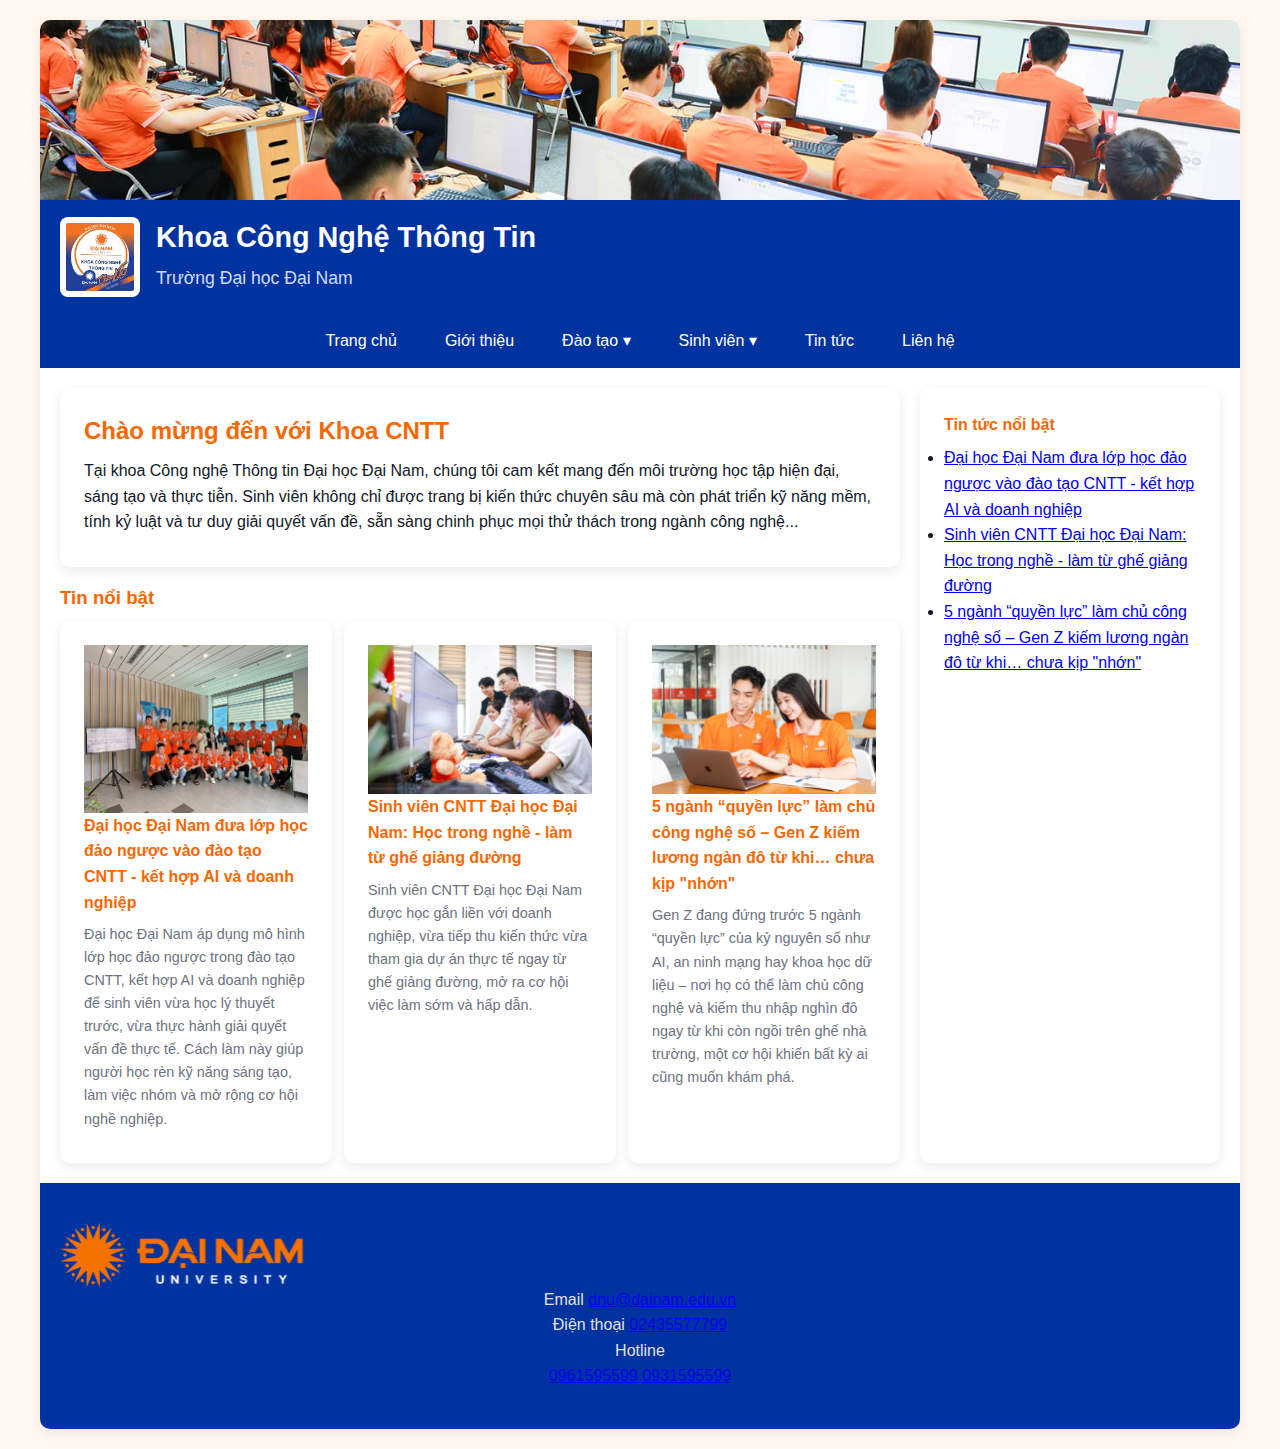
<file: index.html>
<!DOCTYPE html>
<html lang="vi">
<head>
  <meta charset="UTF-8">
  <meta name="viewport" content="width=device-width, initial-scale=1.0">
  <title>Khoa CNTT - Trang chủ</title>
  <link rel="stylesheet" href="css/style.css">
</head>
<body>
  <div class="container">

    <!-- ===== HEADER ===== -->
   <header class="site-header">
  <!-- Banner ảnh khoa -->
  <div class="header-banner">
    <img src="./assets/banner.jpg" alt="Banner Khoa Công Nghệ Thông Tin">
  </div>

  <!-- Logo + Tiêu đề -->
  <div class="header-top">
    <div class="header-logo">
      <img src="assets/logokhoa.jpg" alt="Logo Khoa CNTT">
    </div>
    <div class="header-title">
      <h1>Khoa Công Nghệ Thông Tin</h1>
      <h2>Trường Đại học Đại Nam</h2>
    </div>
  </div>

  <!-- Menu -->
  <nav class="main-nav">
    <ul>
      <li><a href="index.html">Trang chủ</a></li>
      <li><a href="gioi-thieu.html">Giới thiệu</a></li>
      <li>
        <a href="#">Đào tạo ▾</a>
        <ul>
          <li><a href="#">Đại học</a></li>
          <li><a href="#">Thạc sĩ</a></li>
          <li>
            <a href="#">Ngắn hạn ▸</a>
            <ul>
              <li><a href="#">Kỹ năng lập trình</a></li>
              <li><a href="#">Thiết kế web</a></li>
            </ul>
          </li>
        </ul>
      </li>
      <li>
        <a href="#">Sinh viên ▾</a>
        <ul>
          <li><a href="#">CLB</a></li>
          <li><a href="#">Học bổng</a></li>
          <li><a href="#">Việc làm</a></li>
        </ul>
      </li>
      <li><a href="tin-tuc.html">Tin tức</a></li>
      <li><a href="lien-he.html">Liên hệ</a></li>
    </ul>
  </nav>
</header>

    <!-- ===== MAIN CONTENT ===== -->
    <main class="site-main" role="main">

      <!-- NỘI DUNG CHÍNH -->
      <section>
        <article class="card">
          <h2>Chào mừng đến với Khoa CNTT</h2>
          <p>Tại khoa Công nghệ Thông tin Đại học Đại Nam, chúng tôi cam kết mang đến môi trường học tập hiện đại, sáng tạo và thực tiễn. Sinh viên không chỉ được trang bị kiến thức chuyên sâu mà còn phát triển kỹ năng mềm, tính kỷ luật và tư duy giải quyết vấn đề, sẵn sàng chinh phục mọi thử thách trong ngành công nghệ...</p>
        </article>

        <!-- Tin nổi bật -->
        <h3 style="margin-top:16px;">Tin nổi bật</h3>
        <div style="display:grid;grid-template-columns:repeat(auto-fit,minmax(220px,1fr));gap:12px;margin-top:8px;">
          <article class="card">
            <img src="./assets/Đại học Đại Nam đưa lớp học đảo ngược vào đào tạo CNTT - kết hợp AI và doanh nghiệp.jpg" alt="Tin 1">
            <h4>Đại học Đại Nam đưa lớp học đảo ngược vào đào tạo CNTT - kết hợp AI và doanh nghiệp</h4>
            <p class="muted">Đại học Đại Nam áp dụng mô hình lớp học đảo ngược trong đào tạo CNTT, kết hợp AI và doanh nghiệp để sinh viên vừa học lý thuyết trước, vừa thực hành giải quyết vấn đề thực tế. Cách làm này giúp người học rèn kỹ năng sáng tạo, làm việc nhóm và mở rộng cơ hội nghề nghiệp.</p>
          </article>

          <article class="card">
            <img src="./assets/Học trong nghề làm từ ghế giảng đường.jpg" alt="Tin 2">
            <h4>Sinh viên CNTT Đại học Đại Nam: Học trong nghề - làm từ ghế giảng đường</h4>
            <p class="muted">Sinh viên CNTT Đại học Đại Nam được học gắn liền với doanh nghiệp, vừa tiếp thu kiến thức vừa tham gia dự án thực tế ngay từ ghế giảng đường, mở ra cơ hội việc làm sớm và hấp dẫn.</p>
          </article>

          <article class="card">
            <img src="./assets/5 ngành “quyền lực” làm chủ công nghệ số.jpg" alt="Tin 3">
            <h4>5 ngành “quyền lực” làm chủ công nghệ số – Gen Z kiếm lương ngàn đô từ khi… chưa kịp "nhớn"</h4>
            <p class="muted">Gen Z đang đứng trước 5 ngành “quyền lực” của kỷ nguyên số như AI, an ninh mạng hay khoa học dữ liệu – nơi họ có thể làm chủ công nghệ và kiếm thu nhập nghìn đô ngay từ khi còn ngồi trên ghế nhà trường, một cơ hội khiến bất kỳ ai cũng muốn khám phá.</p>
          </article>
        </div>
      </section>

      <!-- THANH BÊN (SIDEBAR) -->
      <aside class="card" aria-label="Thông tin nhanh">
        <h4>Tin tức nổi bật</h4>
        <ul>
          <li><a href="#">Đại học Đại Nam đưa lớp học đảo ngược vào đào tạo CNTT - kết hợp AI và doanh nghiệp</a></li>
          <li><a href="#">Sinh viên CNTT Đại học Đại Nam: Học trong nghề - làm từ ghế giảng đường</a></li>
          <li><a href="#">5 ngành “quyền lực” làm chủ công nghệ số – Gen Z kiếm lương ngàn đô từ khi… chưa kịp "nhớn"</a></li>
        </ul>
      </aside>
    </main>

    <!-- ===== FOOTER ===== -->
    <footer>
        <div class="footer-container">
            
            <div class="footer-top">
                <div class="footer-logo">
                    <img src="./assets/dai-nam-logo-ngang.svg" alt="Đại Nam University Logo">
                </div>
                <div class="footer-contact">
                    <div class="contact-item">
                        <span>Email</span>
                        <a href="mailto:dnu@dainam.edu.vn">dnu@dainam.edu.vn</a>
                    </div>
                    <div class="contact-item">
                        <span>Điện thoại</span>
                        <a href="tel:02435577799">02435577799</a>
                    </div>
                    <div class="contact-item">
                        <span>Hotline</span>
                        <div class="hotline-numbers">
                            <a href="tel:0961595599">0961595599</a>
                            <a href="tel:0931595599">0931595599</a>
                        </div>
                    </div>
                </div>
            </div>
        </div>
    </div>
</div>

        </div>
    </footer>

  </div>
</body>
</html>
</file>
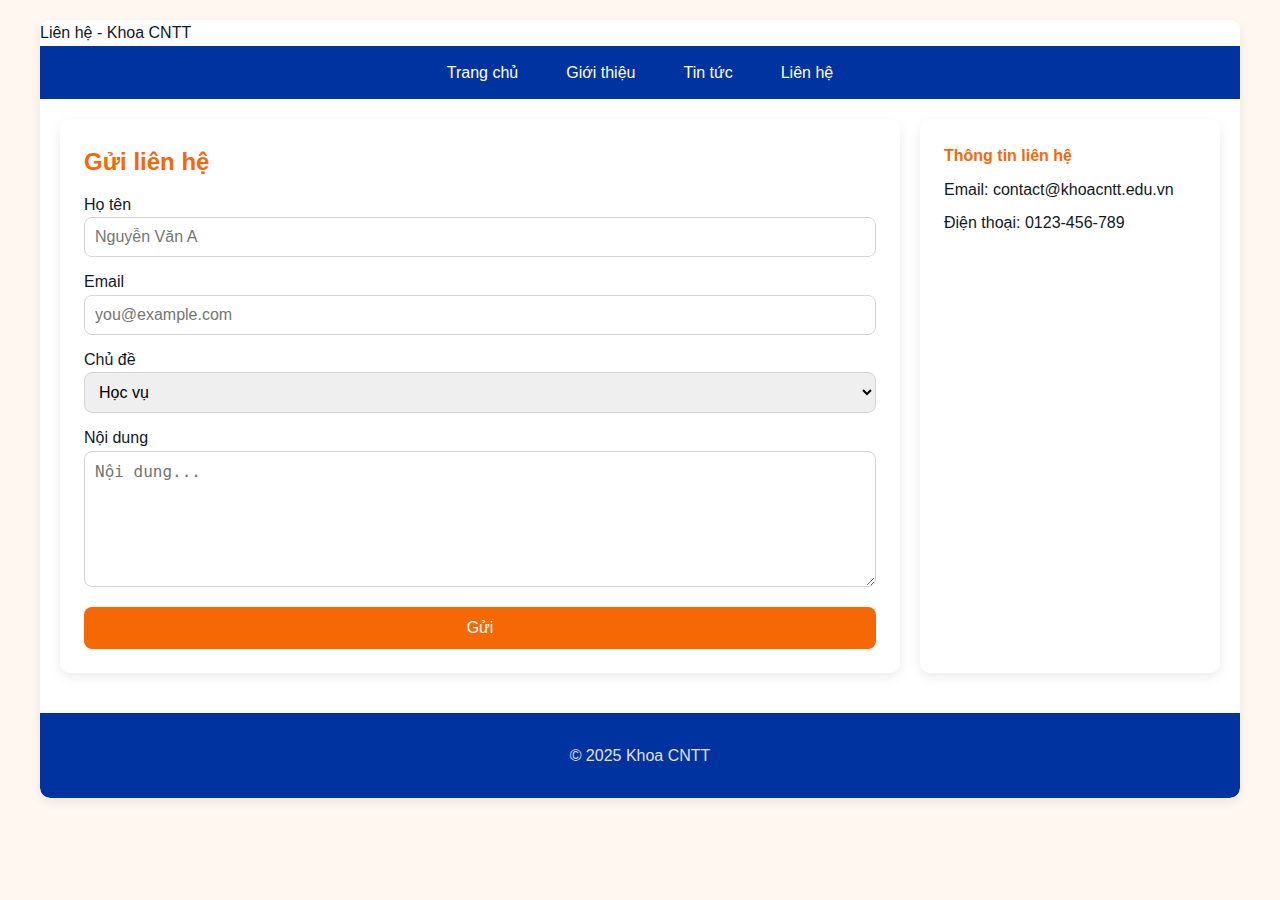
<file: lien-he.html>
<!-- lien-he.html -->
<!doctype html>
<html lang="vi">
<head>
  <meta charset="utf-8" />
  <meta name="viewport" content="width=device-width,initial-scale=1" />
  <title>Liên hệ - Khoa CNTT</title>
  <link rel="stylesheet" href="./css/style.css">
</head>
<body>
  <div class="container">
    <header class="site-header">
      <div class="site-title">Liên hệ - Khoa CNTT</div>
      <nav class="main-nav" aria-label="Menu chính">
        <ul>
          <li><a href="index.html">Trang chủ</a></li>
          <li><a href="gioi-thieu.html">Giới thiệu</a></li>
          <li><a href="tin-tuc.html">Tin tức</a></li>
          <li><a href="lien-he.html">Liên hệ</a></li>
        </ul>
      </nav>
    </header>

    <main class="site-main">
      <section class="card">
        <h2>Gửi liên hệ</h2>
        <form action="#" method="post" novalidate>
          <div class="form-group">
            <label for="name">Họ tên</label>
            <input id="name" name="name" type="text" required placeholder="Nguyễn Văn A">
          </div>
          <div class="form-group">
            <label for="email">Email</label>
            <input id="email" name="email" type="email" required placeholder="you@example.com">
          </div>
          <div class="form-group">
            <label for="subject">Chủ đề</label>
            <select id="subject" name="subject">
              <option>Học vụ</option>
              <option>Hợp tác doanh nghiệp</option>
              <option>Khác</option>
            </select>
          </div>
          <div class="form-group">
            <label for="message">Nội dung</label>
            <textarea id="message" name="message" rows="6" placeholder="Nội dung..."></textarea>
          </div>
          <button class="btn" type="submit">Gửi</button>
        </form>
      </section>

      <aside class="card">
        <h4>Thông tin liên hệ</h4>
        <p>Email: contact@khoacntt.edu.vn</p>
        <p>Điện thoại: 0123-456-789</p>
      </aside>
    </main>

    <footer class="site-footer card">© 2025 Khoa CNTT</footer>
  </div>
</body>
</html>
</file>
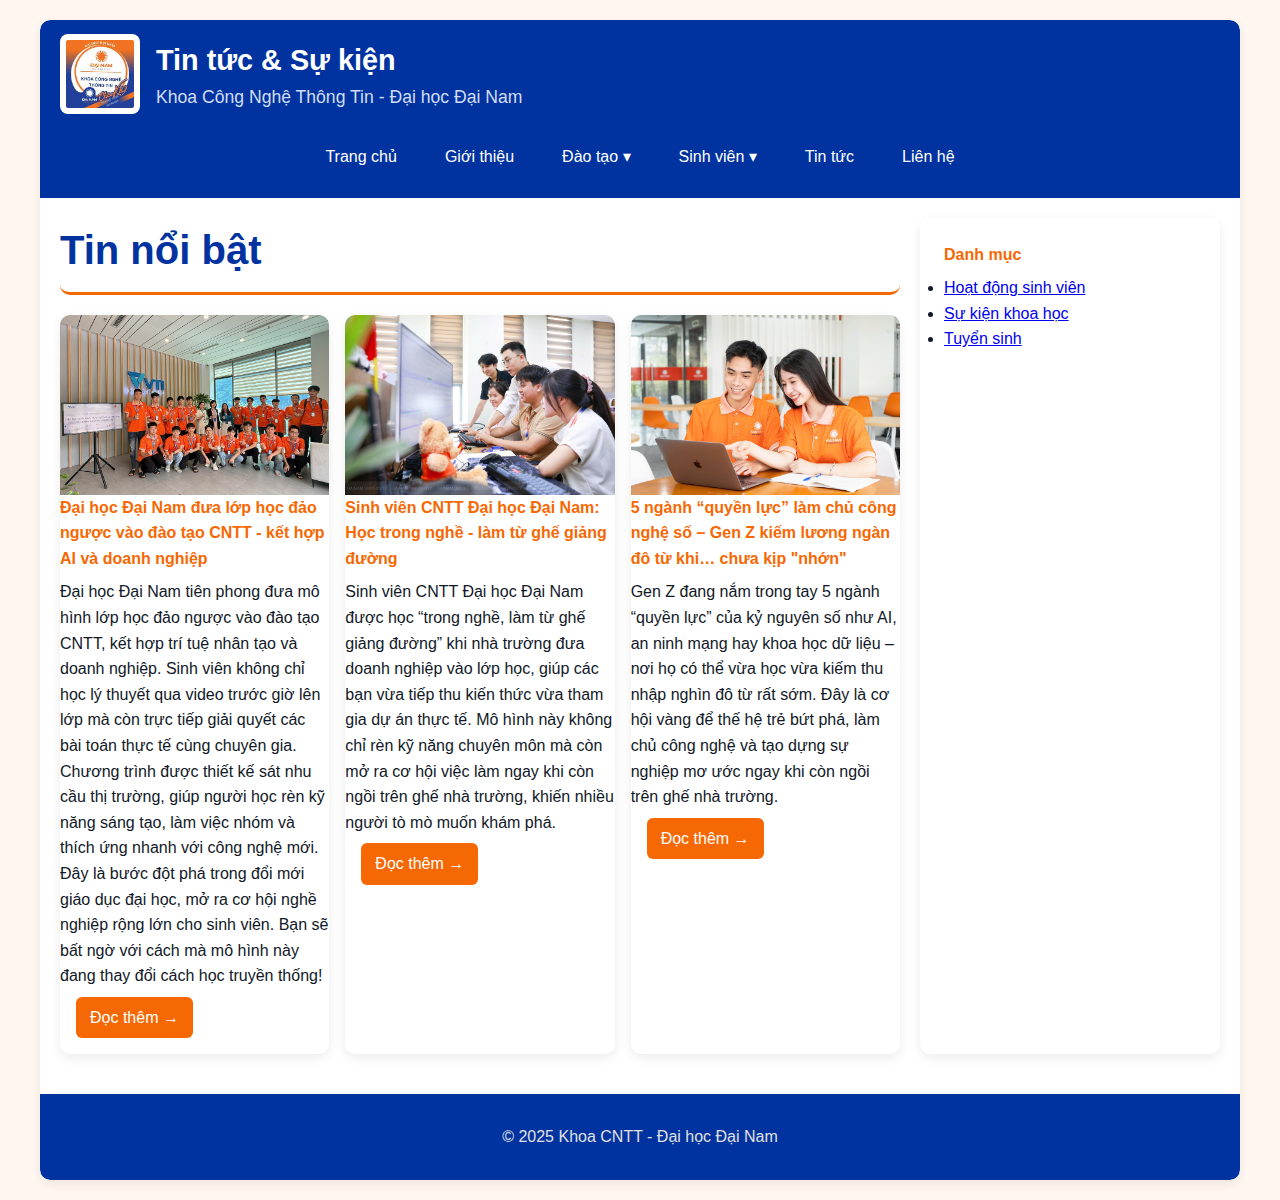
<file: tin-tuc.html>
<!doctype html>
<html lang="vi">
<head>
  <meta charset="utf-8" />
  <meta name="viewport" content="width=device-width,initial-scale=1" />
  <title>Tin tức - Khoa CNTT Đại học Đại Nam</title>
  <link rel="stylesheet" href="css/style.css">
</head>
<body>
  <div class="container">
    <!-- HEADER -->
    <header class="site-header">
      <div class="header-logo">
        <img src="assets/logokhoa.jpg" alt="Logo Khoa CNTT">
      </div>
      <div class="header-title">
        <h1>Tin tức & Sự kiện</h1>
        <h2>Khoa Công Nghệ Thông Tin - Đại học Đại Nam</h2>
      </div>

      <!-- NAV -->
      <nav class="main-nav">
        <ul>
          <li><a href="index.html">Trang chủ</a></li>
          <li><a href="gioi-thieu.html">Giới thiệu</a></li>
          <li>
            <a href="#">Đào tạo ▾</a>
            <ul>
              <li><a href="#">Đại học</a></li>
              <li><a href="#">Thạc sĩ</a></li>
              <li>
                <a href="#">Ngắn hạn ▸</a>
                <ul>
                  <li><a href="#">Kỹ năng lập trình</a></li>
                  <li><a href="#">Thiết kế web</a></li>
                </ul>
              </li>
            </ul>
          </li>
          <li>
            <a href="#">Sinh viên ▾</a>
            <ul>
              <li><a href="#">CLB</a></li>
              <li><a href="#">Học bổng</a></li>
              <li><a href="#">Việc làm</a></li>
            </ul>
          </li>
          <li><a href="tin-tuc.html">Tin tức</a></li>
          <li><a href="lien-he.html">Liên hệ</a></li>
        </ul>
      </nav>
    </header>

    <!-- MAIN -->
    <main class="site-main">
      <section>
        <h2 class="card">Tin nổi bật</h2>
        <div class="news-grid" style="margin-top:12px;">
          <article class="news-card">
            <img src="./assets/Đại học Đại Nam đưa lớp học đảo ngược vào đào tạo CNTT - kết hợp AI và doanh nghiệp.jpg" alt="Đại học Đại Nam đưa lớp học đảo ngược vào đào tạo CNTT - kết hợp AI và doanh nghiệp">
            <h4>Đại học Đại Nam đưa lớp học đảo ngược vào đào tạo CNTT - kết hợp AI và doanh nghiệp</h4>
            <p>Đại học Đại Nam tiên phong đưa mô hình lớp học đảo ngược vào đào tạo CNTT, kết hợp trí tuệ nhân tạo và doanh nghiệp. Sinh viên không chỉ học lý thuyết qua video trước giờ lên lớp mà còn trực tiếp giải quyết các bài toán thực tế cùng chuyên gia. Chương trình được thiết kế sát nhu cầu thị trường, giúp người học rèn kỹ năng sáng tạo, làm việc nhóm và thích ứng nhanh với công nghệ mới. Đây là bước đột phá trong đổi mới giáo dục đại học, mở ra cơ hội nghề nghiệp rộng lớn cho sinh viên. Bạn sẽ bất ngờ với cách mà mô hình này đang thay đổi cách học truyền thống!</p>
            <a href="#">Đọc thêm →</a>
          </article>

          <article class="news-card">
            <img src="./assets/Học trong nghề làm từ ghế giảng đường.jpg" alt="Học trong nghề làm từ ghế giảng đường">
            <h4>Sinh viên CNTT Đại học Đại Nam: Học trong nghề - làm từ ghế giảng đường</h4>
            <p>Sinh viên CNTT Đại học Đại Nam được học “trong nghề, làm từ ghế giảng đường” khi nhà trường đưa doanh nghiệp vào lớp học, giúp các bạn vừa tiếp thu kiến thức vừa tham gia dự án thực tế. Mô hình này không chỉ rèn kỹ năng chuyên môn mà còn mở ra cơ hội việc làm ngay khi còn ngồi trên ghế nhà trường, khiến nhiều người tò mò muốn khám phá.</p>
            <a href="#">Đọc thêm →</a>
          </article>

          <article class="news-card">
            <img src="./assets/5 ngành “quyền lực” làm chủ công nghệ số.jpg" alt="làm chủ công nghệ số">
            <h4>5 ngành “quyền lực” làm chủ công nghệ số – Gen Z kiếm lương ngàn đô từ khi… chưa kịp "nhớn"</h4>
            <p>Gen Z đang nắm trong tay 5 ngành “quyền lực” của kỷ nguyên số như AI, an ninh mạng hay khoa học dữ liệu – nơi họ có thể vừa học vừa kiếm thu nhập nghìn đô từ rất sớm. Đây là cơ hội vàng để thế hệ trẻ bứt phá, làm chủ công nghệ và tạo dựng sự nghiệp mơ ước ngay khi còn ngồi trên ghế nhà trường.</p>
            <a href="#">Đọc thêm →</a>
          </article>
        </div>
      </section>

      <aside class="card">
        <h4>Danh mục</h4>
        <ul>
          <li><a href="#">Hoạt động sinh viên</a></li>
          <li><a href="#">Sự kiện khoa học</a></li>
          <li><a href="#">Tuyển sinh</a></li>
        </ul>
      </aside>
    </main>

    <footer class="site-footer card">
      © 2025 Khoa CNTT - Đại học Đại Nam
    </footer>
  </div>
</body>
</html>
</file>
<file: css/style.css>
:root {
  --primary: #f66803;
  --secondary: #0033a0;
  --bg: #fff7f0;
  --card: #ffffff;
  --text: #111827;
  --muted: #6b7280;
  --radius: 10px;
  --shadow: 0 4px 12px rgba(0, 0, 0, 0.08);
  font-family: "Segoe UI", Roboto, "Helvetica Neue", Arial, sans-serif;
}

* {
  box-sizing: border-box;
  margin: 0;
  padding: 0;
}

body {
  background: var(--bg);
  color: var(--text);
  line-height: 1.6;
  display: flex;
  justify-content: center;
  padding: 20px;
}

img {
  max-width: 100%;
  height: auto;
  display: block;
}

.container {
  width: 100%;
  max-width: 1200px;
  background: #fff;
  border-radius: var(--radius);
  box-shadow: var(--shadow);
  overflow: hidden;
}

.site-header {
  background: #fff;
  overflow: hidden;
  margin-bottom: 0;
}

.header-banner img {
  width: 100%;
  height: 180px;
  object-fit: cover;
  display: block;
}

.header-top {
  display: flex;
  align-items: center;
  gap: 16px;
  padding: 14px 20px;
  background: var(--secondary);
  color: #fff;
}

.header-logo img {
  height: 80px;
  width: 80px;
  object-fit: contain;
  border-radius: 8px;
  background: #fff;
  padding: 6px;
}

.header-title h1 {
  font-size: 1.8rem;
  margin-bottom: 4px;
}

.header-title h2 {
  font-size: 1.1rem;
  font-weight: 400;
  color: #d1ddf7;
}

.main-nav {
  background: var(--secondary);
  display: flex;
  justify-content: center;
  padding: 0;
  position: relative;
  z-index: 100;
}

.main-nav ul {
  list-style: none;
  margin: 0;
  padding: 0;
  display: flex;
  gap: 12px;
  flex-wrap: wrap;
}

.main-nav a {
  color: #fff;
  text-decoration: none;
  padding: 14px 18px;
  border-radius: 6px;
  font-weight: 500;
  transition: background 0.3s;
  display: block;
}

.main-nav > ul > li:hover > a {
  background: var(--primary);
}

.main-nav li {
  position: relative;
}

.main-nav li ul {
  position: absolute;
  background: #ffffff;
  min-width: 200px;
  border-radius: 6px;
  box-shadow: 0 6px 18px rgba(0, 0, 0, 0.1);
  padding: 8px 0;
  display: block;
  opacity: 0;
  visibility: hidden;
  transition: opacity 0.3s ease, transform 0.3s ease, visibility 0.3s;
}

.main-nav > ul > li > ul {
  top: 100%;
  left: 0;
  transform: translateY(10px);
}

.main-nav > ul > li:hover > ul {
  opacity: 1;
  visibility: visible;
  transform: translateY(0);
}

.main-nav li ul li > ul {
  top: -8px;
  left: 100%;
  margin-left: 6px;
  transform: translateX(10px);
}

.main-nav li ul li:hover > ul {
  opacity: 1;
  visibility: visible;
  transform: translateX(0);
}

.main-nav li ul a {
  color: var(--text);
  display: block;
  padding: 10px 16px;
}

.main-nav li ul li:hover > a {
  background: #f3f4f6;
  color: var(--primary);
}

@media (max-width: 768px) {
  .header-top {
    flex-direction: column;
    text-align: center;
  }
  .header-logo img {
    height: 70px;
    width: 70px;
  }
  .main-nav ul {
    flex-direction: column;
  }
  .main-nav li ul {
    display: none;
  }
}

.site-main {
  display: grid;
  grid-template-columns: 1fr 300px;
  gap: 20px;
  margin-bottom: 20px;
  padding: 20px;
}

@media (max-width: 900px) {
  .site-main {
    grid-template-columns: 1fr;
  }
}

.card {
  background: var(--card);
  border-radius: var(--radius);
  box-shadow: var(--shadow);
  padding: 24px;
}

h2, h3, h4 {
  color: var(--primary);
  margin-bottom: 8px;
}

p {
  line-height: 1.6;
  margin-bottom: 8px;
}

.muted {
  color: var(--muted);
  font-size: 0.9rem;
}

.news-grid {
  display: grid;
  grid-template-columns: repeat(auto-fit, minmax(240px, 1fr));
  gap: 16px;
}

.news-card {
  background: var(--card);
  border-radius: var(--radius);
  box-shadow: var(--shadow);
  overflow: hidden;
  transition: transform 0.3s, box-shadow 0.3s;
  display: flex;
  flex-direction: column;
  height: 100%;
  padding: 0;
}

.news-card:hover {
  transform: translateY(-4px);
  box-shadow: 0 8px 16px rgba(0, 0, 0, 0.1);
}

.news-card img {
  width: 100%;
  height: 180px;
  object-fit: cover;
}

.news-card-content {
  padding: 12px 16px 8px;
  flex-grow: 1;
  display: flex;
  flex-direction: column;
}

.news-card-content h4 {
  padding: 0;
  margin-bottom: 8px;
}

.news-card-content p {
  padding: 0;
  margin-bottom: 12px;
  flex-grow: 1;
}

.news-card a {
  background: var(--primary);
  color: #fff;
  display: inline-block;
  margin: 0 16px 16px;
  padding: 8px 14px;
  border-radius: 6px;
  text-decoration: none;
  font-weight: 500;
  transition: all 0.3s;
  align-self: flex-start;
}

.news-card a:hover {
  background: var(--secondary);
  transform: scale(1.05);
}

form {
  display: flex;
  flex-direction: column;
  gap: 12px;
  margin-top: 10px;
}

label {
  font-weight: 500;
}

input[type="text"],
input[type="email"],
select,
textarea {
  width: 100%;
  padding: 10px;
  border: 1px solid #d1d5db;
  border-radius: 8px;
  font-size: 1rem;
  transition: border-color 0.3s, box-shadow 0.3s;
}

input[type="text"]:focus,
input[type="email"]:focus,
select:focus,
textarea:focus {
  outline: none;
  border-color: var(--primary);
  box-shadow: 0 0 0 3px rgba(246, 104, 3, 0.2);
}

textarea {
  resize: vertical;
  min-height: 100px;
}

button.btn {
  background: var(--primary);
  color: #fff;
  border: none;
  padding: 12px 14px;
  border-radius: 8px;
  font-size: 1rem;
  cursor: pointer;
  transition: 0.3s;
}

button.btn:hover {
  background: var(--secondary);
  transform: scale(1.03);
}

footer {
  background: var(--secondary);
  color: #e0e0e0;
  padding: 40px 20px;
  text-align: center;
}

footer p {
  margin: 0;
  font-size: 0.95rem;
}

.site-main {
  display: grid;
  grid-template-columns: 1fr 300px;
  gap: 20px;
  padding: 20px;
  margin-bottom: 0;
}

.main-content-column {
  display: flex;
  flex-direction: column;
  gap: 20px;
}

.sidebar-column {
  display: flex;
  flex-direction: column;
  gap: 20px;
}

.sticky-sidebar {
  position: -webkit-sticky;
  position: sticky;
  top: 20px;
}

@media (max-width: 900px) {
  .site-main {
    grid-template-columns: 1fr;
  }
}

.majors-grid {
  display: grid;
  grid-template-columns: repeat(auto-fit, minmax(150px, 1fr));
  gap: 16px;
  margin-top: 20px;
}

.major-item {
  background: var(--bg);
  padding: 24px 16px;
  border-radius: var(--radius);
  text-align: center;
  border: 1px solid #feebe1;
  transition: all 0.3s ease;
}

.major-item:hover {
  transform: translateY(-5px);
  box-shadow: var(--shadow);
  background: #fff;
}

.major-item i {
  font-size: 2.5rem;
  color: var(--primary);
  margin-bottom: 12px;
}

.major-item h4 {
  font-size: 1.1rem;
  color: var(--secondary);
  margin-bottom: 4px;
}

.major-item p {
  font-size: 0.9rem;
  color: var(--muted);
  margin-bottom: 0;
}

.stats-grid {
  display: grid;
  grid-template-columns: repeat(auto-fit, minmax(120px, 1fr));
  gap: 16px;
  margin-top: 20px;
  text-align: center;
}

.stat-item {
  background: var(--secondary);
  color: #fff;
  padding: 20px 15px;
  border-radius: var(--radius);
  transition: all 0.3s ease;
}

.stat-item:hover {
  background: var(--primary);
  transform: scale(1.05);
}

.stat-item .stat-number {
  font-size: 2.2rem;
  font-weight: 700;
  display: block;
  line-height: 1.1;
  color: #fff;
}

.stat-item .stat-label {
  font-size: 0.9rem;
  display: block;
  margin-top: 8px;
  color: #d1ddf7;
}

.contact-info {
  list-style: none;
  padding: 0;
  margin-top: 20px;
  display: flex;
  flex-direction: column;
  gap: 16px;
}

.contact-info li {
  display: flex;
  align-items: flex-start;
  gap: 12px;
}

.contact-info i {
  font-size: 1.1rem;
  color: var(--primary);
  margin-top: 5px;
  width: 20px;
  text-align: center;
}

.contact-info li div {
  flex: 1;
}

.contact-info li strong {
  font-size: 1rem;
  color: var(--text);
  display: block;
  margin-bottom: 2px;
}

.contact-info li p,
.contact-info li a {
  font-size: 0.95rem;
  color: #000; 
  text-decoration: none;
  margin: 0;
  word-break: break-word;
}

.contact-info li a:hover {
  color: var(--primary);
  text-decoration: underline;
}

.site-header:has(> .header-logo) {
  display: flex;
  flex-wrap: wrap;
  align-items: center;
  gap: 16px;
  padding: 14px 20px;
  background: var(--secondary);
  color: #fff;
  border-radius: var(--radius) var(--radius) 0 0;
}

.site-header:has(> .header-logo) .header-logo img {
  height: 80px;
  width: 80px;
  object-fit: contain;
  border-radius: 8px;
  background: #fff;
  padding: 6px;
}

.site-header:has(> .header-logo) .header-title {
  flex: 1;
}

.site-header:has(> .header-logo) .header-title h1 {
  color: #fff;
  font-size: 1.8rem;
  margin: 0;
}

.site-header:has(> .header-logo) .header-title h2 {
  color: #d1ddf7;
  font-size: 1.1rem;
  font-weight: 400;
  margin: 0;
}

.site-header:has(> .header-logo) .main-nav {
  width: 100%;
}

.site-main > section > h2.card {
  background: none;
  box-shadow: none;
  padding: 0;
  margin-bottom: 20px;
  font-size: 2.5rem;
  font-weight: 700;
  color: var(--secondary);
  border-bottom: 3px solid var(--primary);
  padding-bottom: 10px;
}

.sidebar-column .card ul {
  list-style: none;
  padding: 0;
  margin-top: 20px;
  display: flex;
  flex-direction: column;
  gap: 8px;
}

.sidebar-column .card ul li a {
  display: block;
  padding: 10px 14px;
  text-decoration: none;
  color: var(--text);
  border-radius: 8px;
  font-weight: 500;
  transition: all 0.3s ease;
}

.sidebar-column .card ul li a:hover {
  background: #f3f4f6;
  color: var(--primary);
  transform: translateX(5px);
}

footer.site-footer.card {
  background: var(--secondary);
  color: #e0e0e0;
  text-align: center;
  padding: 30px 20px;
  border-radius: 0 0 var(--radius) var(--radius);
  border: none;
  margin-top: 20px;
}
.team-grid {
  display: grid;
  grid-template-columns: repeat(auto-fit, minmax(200px, 1fr));
  gap: 20px;
  margin-top: 20px;
}

.team-member {
  border-radius: var(--radius);
  overflow: hidden; 
  background: #fff;
  border: 1px solid #f0f0f0;
  text-align: center;
  box-shadow: 0 2px 8px rgba(0,0,0,0.07);
  transition: all 0.3s ease;
}

.team-member:hover {
  transform: translateY(-5px);
  box-shadow: var(--shadow); 
}

.team-member img {
  width: 100%;
  height: 250px; 
  object-fit: cover; 
  object-position: top center; 
  display: block;
}

.team-member h4 {
  font-size: 1.1rem;
  color: var(--secondary); 
  margin: 12px 10px 4px;
}

.team-member p {
  font-size: 0.9rem;
  color: var(--muted);
  margin: 0 10px 15px;
  min-height: 40px; 
}
</file>
